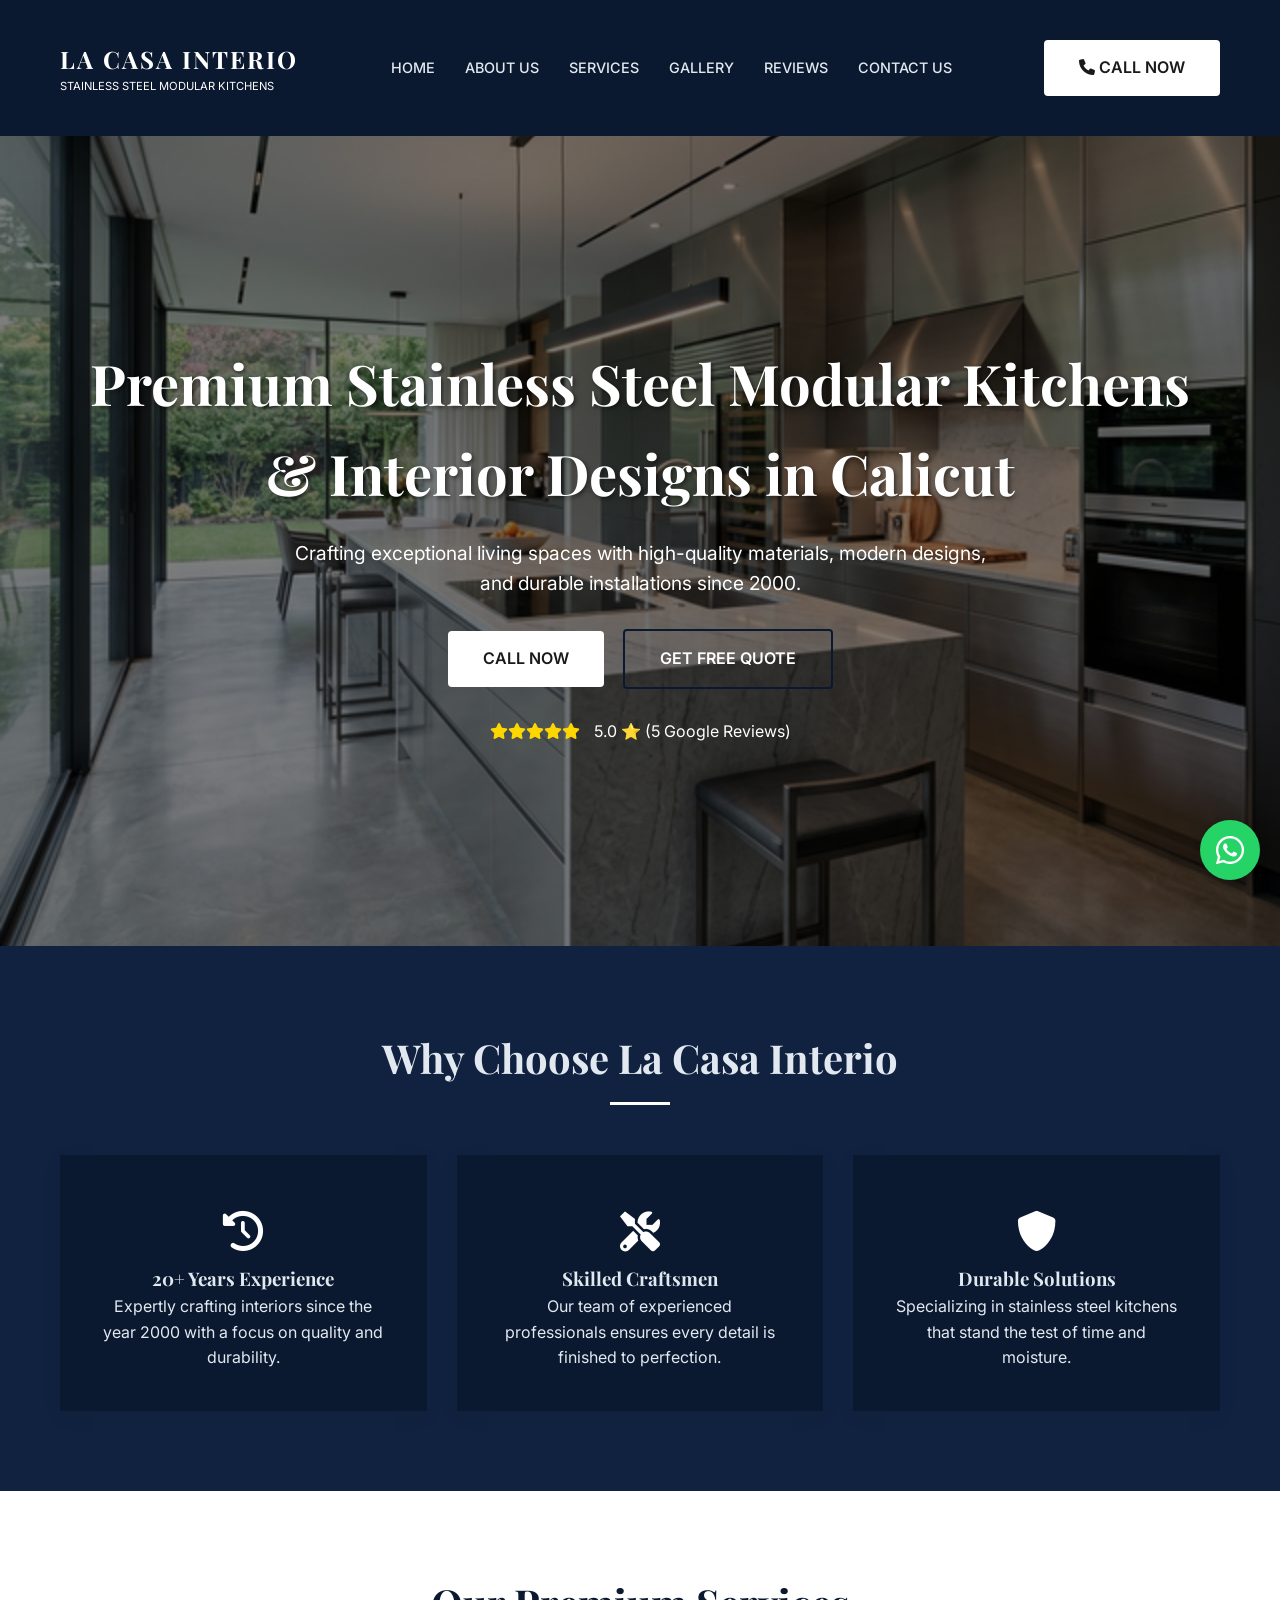
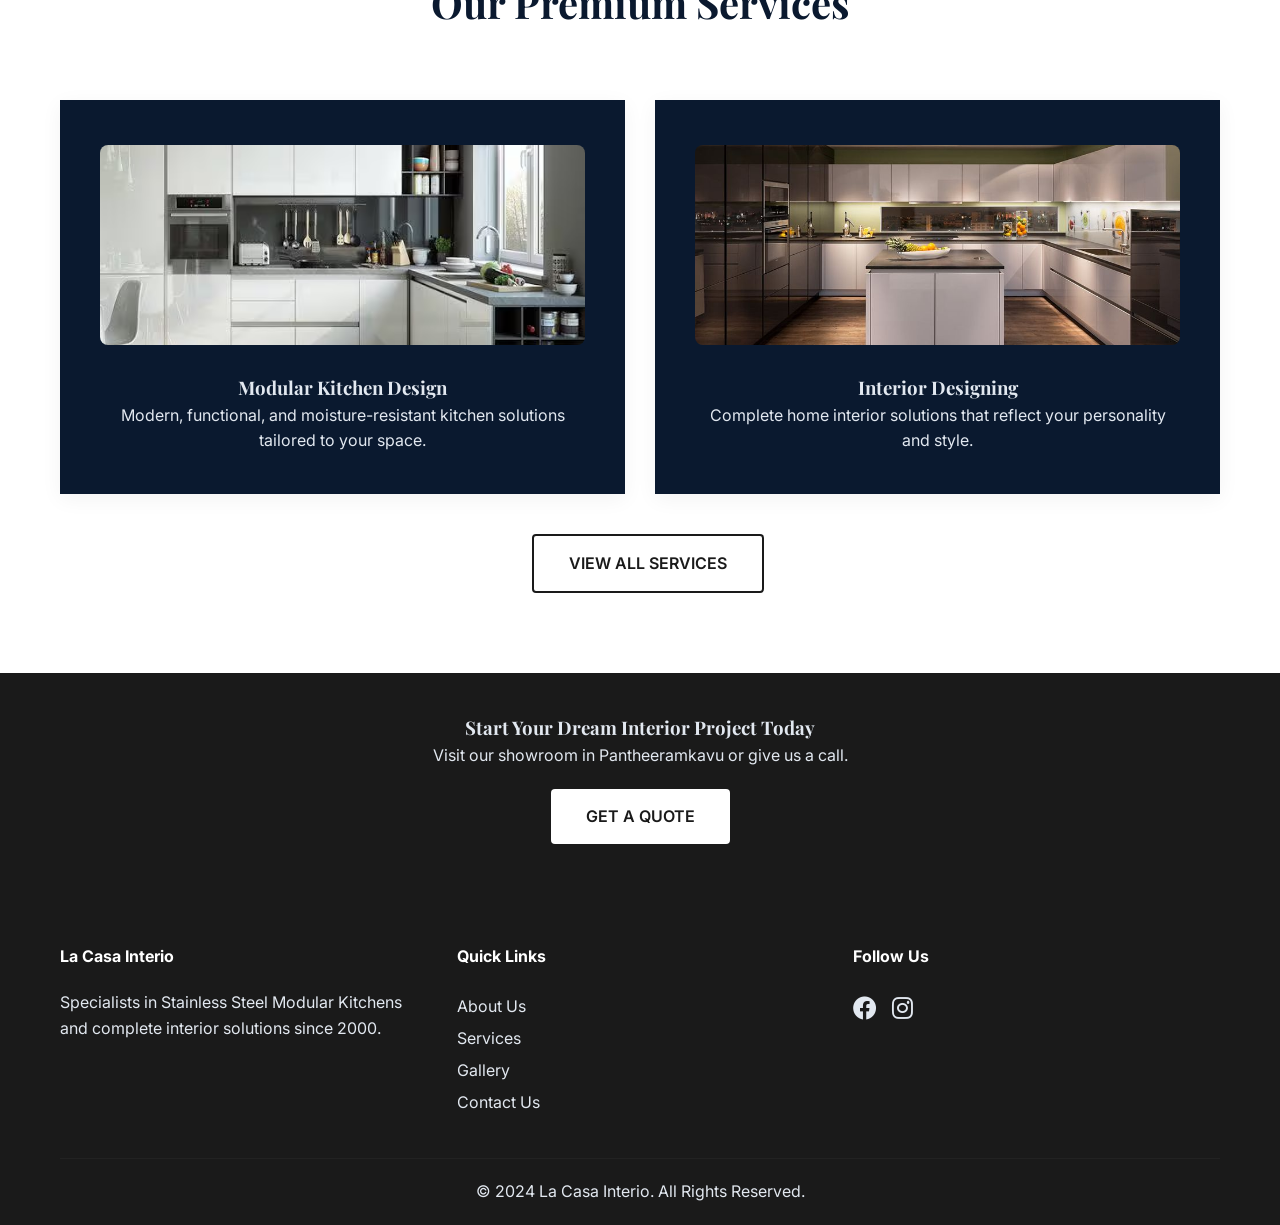
<file: index.html>
<!DOCTYPE html>
<html lang="en">
<head>
    <meta charset="UTF-8">
    <meta name="viewport" content="width=device-width, initial-scale=1.0">
    <title>La Casa Interio | Premium Stainless Steel Kitchens Calicut</title>
    <meta name="description" content="Premium Stainless Steel Modular Kitchens & Interior Designs in Calicut. 20+ years of excellence in creating elegant and functional home interiors.">
    <meta name="keywords" content="Modular Kitchen Calicut, Stainless Steel Kitchen Kozhikode, Interior Designers Calicut">
    
    <!-- Fonts -->
    <link rel="preconnect" href="https://fonts.googleapis.com">
    <link rel="preconnect" href="https://fonts.gstatic.com" crossorigin>
    <link href="https://fonts.googleapis.com/css2?family=Inter:wght@400;500;600;700&family=Playfair+Display:wght@700&display=swap" rel="stylesheet">
    
    <!-- Icons -->
    <link rel="stylesheet" href="https://cdnjs.cloudflare.com/ajax/libs/font-awesome/6.0.0/css/all.min.css">
    
    <!-- Styling -->
    <link rel="stylesheet" href="style.css">
</head>
<body>

    <!-- Header -->
    <header>
        <div class="container nav-container">
            <nav>
                <a href="index.html" class="logo">
                    <span class="logo-main premium-font">LA CASA INTERIO</span>
                    <span class="logo-sub">Stainless Steel Modular Kitchens</span>
                </a>
                <ul class="nav-links">
                    <li><a href="index.html">Home</a></li>
                    <li><a href="about.html">About Us</a></li>
                    <li><a href="services.html">Services</a></li>
                    <li><a href="gallery.html">Gallery</a></li>
                    <li><a href="reviews.html">Reviews</a></li>
                    <li><a href="contact.html">Contact Us</a></li>
                </ul>
                <div class="menu-toggle">
                    <span></span>
                    <span></span>
                    <span></span>
                </div>
                <div class="header-contact">
                    <a href="tel:+919745864197" class="btn btn-primary btn-sm"><i class="fas fa-phone"></i> Call Now</a>
                </div>
            </nav>
        </div>
    </header>

    <!-- Hero Section -->
    <section class="hero">
        <div class="container">
            <div class="hero-content">
                <h1>Premium Stainless Steel Modular Kitchens & Interior Designs in Calicut</h1>
                <p>Crafting exceptional living spaces with high-quality materials, modern designs, and durable installations since 2000.</p>
                <div class="hero-buttons">
                    <a href="tel:+919745864197" class="btn btn-primary">Call Now</a>
                    <a href="contact.html" class="btn btn-outline">Get Free Quote</a>
                </div>
                <div class="google-rating" style="margin-top: 30px;">
                    <span style="color: #FFD700;"><i class="fas fa-star"></i><i class="fas fa-star"></i><i class="fas fa-star"></i><i class="fas fa-star"></i><i class="fas fa-star"></i></span>
                    <span style="margin-left: 10px;">5.0 ⭐ (5 Google Reviews)</span>
                </div>
            </div>
        </div>
    </section>

    <!-- Why Choose Us -->
    <section class="why-choose-us" style="background-color: var(--light-gray);">
        <div class="container">
            <div class="section-title">
                <h2>Why Choose La Casa Interio</h2>
            </div>
            <div class="services-grid">
                <div class="service-card">
                    <span class="service-icon"><i class="fas fa-history"></i></span>
                    <h3>20+ Years Experience</h3>
                    <p>Expertly crafting interiors since the year 2000 with a focus on quality and durability.</p>
                </div>
                <div class="service-card">
                    <span class="service-icon"><i class="fas fa-tools"></i></span>
                    <h3>Skilled Craftsmen</h3>
                    <p>Our team of experienced professionals ensures every detail is finished to perfection.</p>
                </div>
                <div class="service-card">
                    <span class="service-icon"><i class="fas fa-shield-alt"></i></span>
                    <h3>Durable Solutions</h3>
                    <p>Specializing in stainless steel kitchens that stand the test of time and moisture.</p>
                </div>
            </div>
        </div>
    </section>

    <!-- Services Overview -->
    <section class="services">
        <div class="container">
            <div class="section-title">
                <h2 style="color: var(--secondary-color);">Our Premium Services</h2>
            </div>
            <div class="services-grid">
                <div class="service-card">
                    <img src="stainless-steel-l-shape-laminated-modular-kitchen-for-home-2220449681-ka83ilmo.avif" alt="Stainless Steel Kitchen" style="width: 100%; height: 200px; object-fit: cover; border-radius: 8px; margin-bottom: 20px;">
                    <h3>Modular Kitchen Design</h3>
                    <p>Modern, functional, and moisture-resistant kitchen solutions tailored to your space.</p>
                </div>
                <div class="service-card">
                    <img src="lacasa-interio-pantheerankavu-kozhikode-modular-kitchen-manufacturers-kjs9a3qf6y.jpg" alt="Interior Designing" style="width: 100%; height: 200px; object-fit: cover; border-radius: 8px; margin-bottom: 20px;">
                    <h3>Interior Designing</h3>
                    <p>Complete home interior solutions that reflect your personality and style.</p>
                </div>

            </div>
            <div style="text-align: center; margin-top: 40px;">
                <a href="services.html" class="btn btn-outline" style="color: var(--primary-color); border-color: var(--primary-color);">View All Services</a>
            </div>
        </div>
    </section>

    <!-- WhatsApp & Mobile Call Buttons -->
    <a href="https://wa.me/919745864197" class="whatsapp-float" target="_blank">
        <i class="fab fa-whatsapp"></i>
    </a>
    <div class="sticky-call">
        <a href="tel:+919745864197"><i class="fas fa-phone"></i> Call Now for a Consultation</a>
    </div>

    <!-- Contact Mini -->
    <section class="contact-strip" style="background: var(--primary-color); color: var(--text-color); padding: 40px 0; text-align: center;">
        <div class="container">
            <h3>Start Your Dream Interior Project Today</h3>
            <p>Visit our showroom in Pantheeramkavu or give us a call.</p>
            <a href="contact.html" class="btn btn-primary" style="margin-top: 20px;">Get a Quote</a>
        </div>
    </section>

    <!-- Footer -->
    <footer style="background: var(--primary-color); color: var(--text-color); padding: 60px 0 20px;">
        <div class="container">
            <div class="services-grid">
                <div>
                    <h4 style="color: var(--accent-color); margin-bottom: 20px;">La Casa Interio</h4>
                    <p>Specialists in Stainless Steel Modular Kitchens and complete interior solutions since 2000.</p>
                </div>
                <div>
                    <h4 style="color: var(--accent-color); margin-bottom: 20px;">Quick Links</h4>
                    <ul style="line-height: 2;">
                        <li><a href="about.html">About Us</a></li>
                        <li><a href="services.html">Services</a></li>
                        <li><a href="gallery.html">Gallery</a></li>
                        <li><a href="contact.html">Contact Us</a></li>
                    </ul>
                </div>
                <div>
                    <h4 style="color: var(--accent-color); margin-bottom: 20px;">Follow Us</h4>
                    <div style="display: flex; gap: 15px; font-size: 1.5rem;">
                        <a href="https://www.facebook.com/lacasainteriocalicut/" target="_blank"><i class="fab fa-facebook"></i></a>
                        <a href="https://www.instagram.com/lacasainteriocalicut/" target="_blank"><i class="fab fa-instagram"></i></a>
                    </div>
                </div>
            </div>
            <div style="text-align: center; margin-top: 40px; border-top: 1px solid #222; padding-top: 20px;">
                <p>&copy; 2024 La Casa Interio. All Rights Reserved.</p>
            </div>
        </div>
    </footer>

    <script src="main.js"></script>
</body>
</html>
</file>
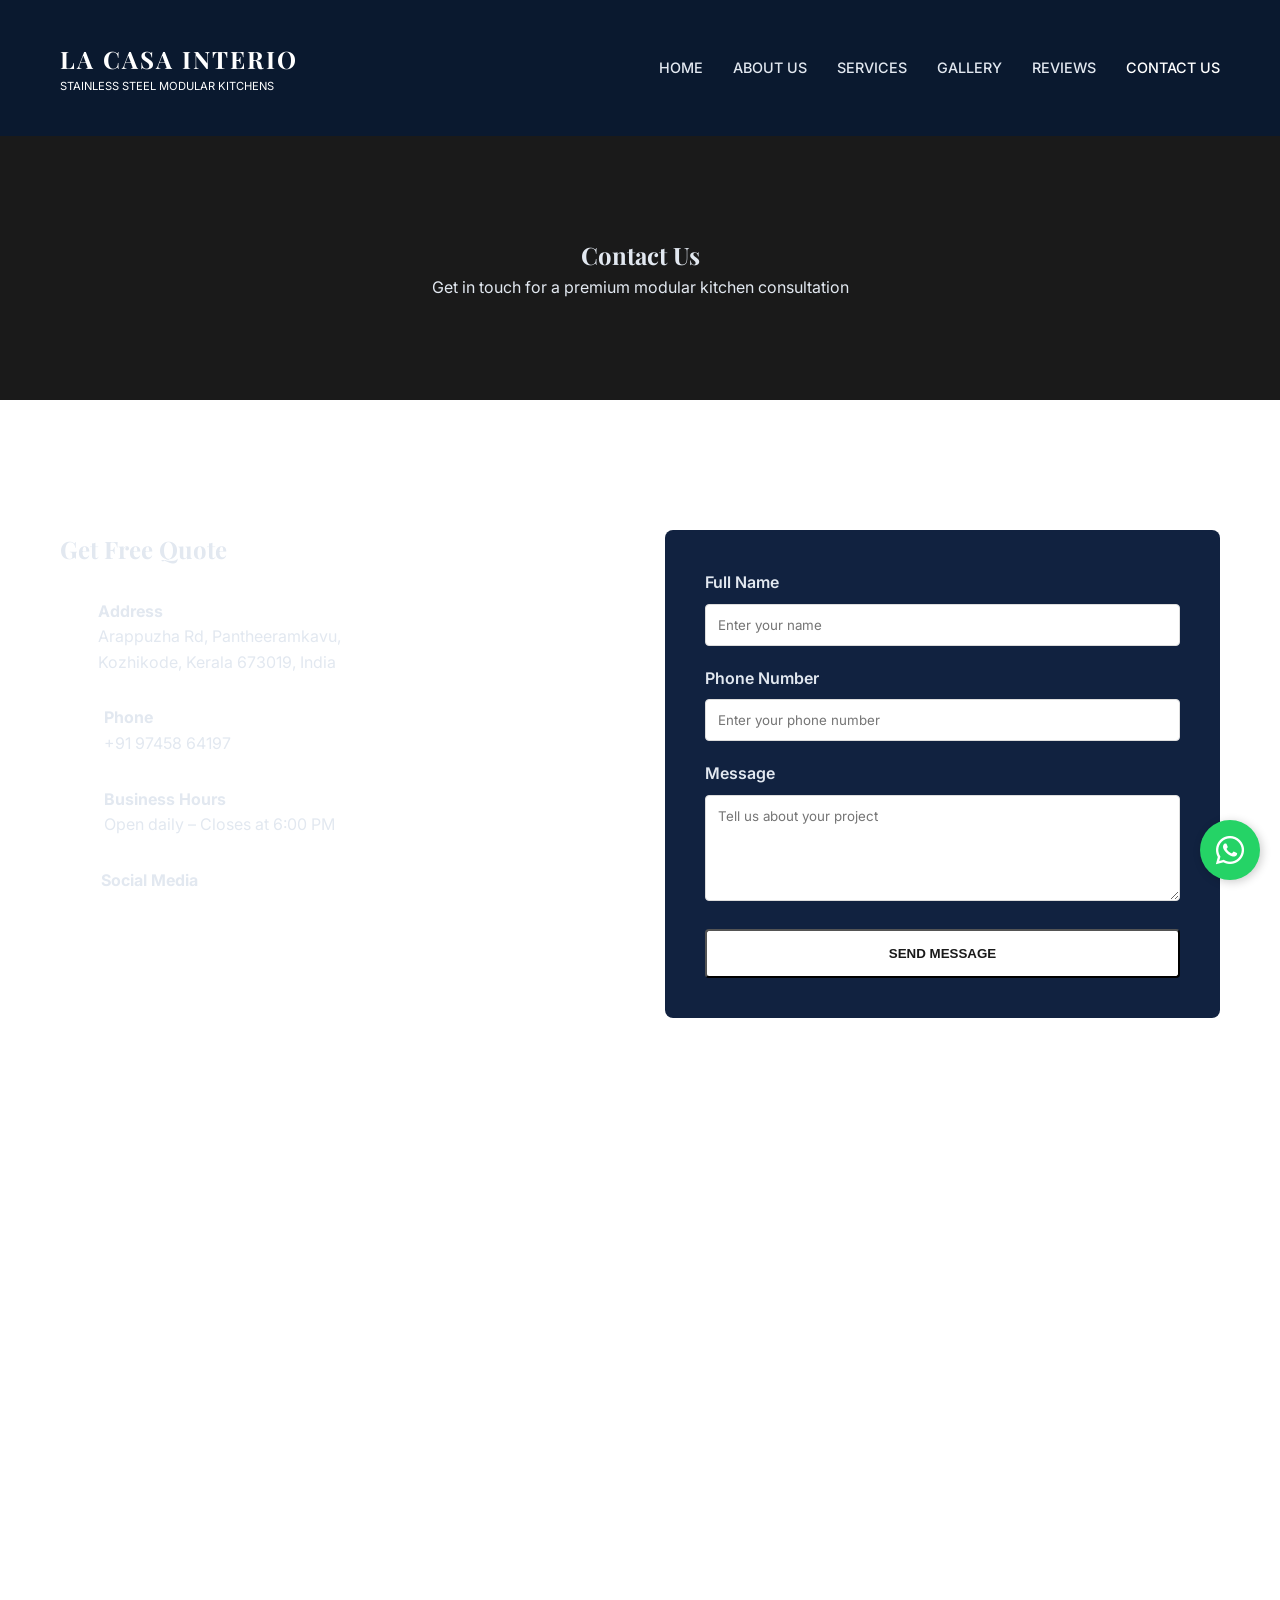
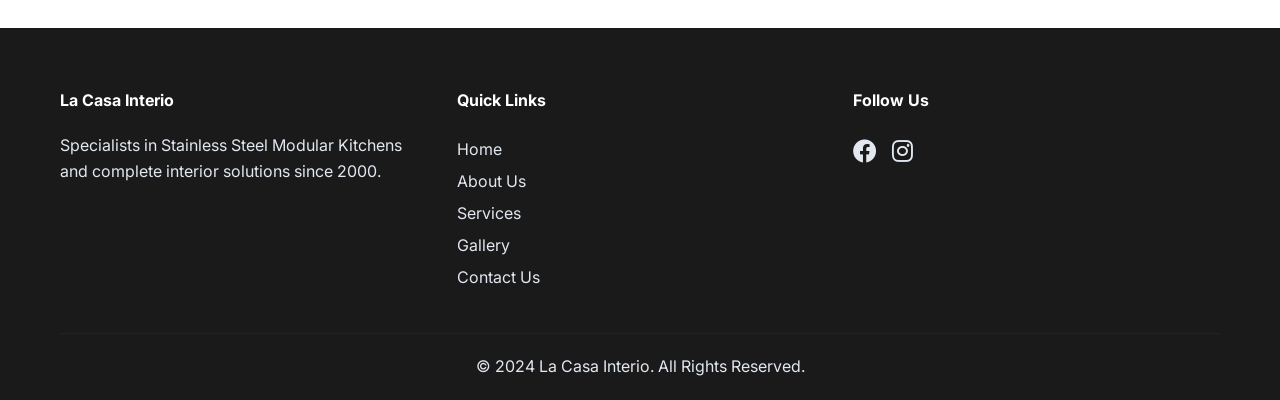
<file: contact.html>
<!DOCTYPE html>
<html lang="en">

<head>
    <meta charset="UTF-8">
    <meta name="viewport" content="width=device-width, initial-scale=1.0">
    <title>Contact Us | La Casa Interio - Modular Kitchen Calicut</title>
    <link rel="preconnect" href="https://fonts.googleapis.com">
    <link rel="preconnect" href="https://fonts.gstatic.com" crossorigin>
    <link
        href="https://fonts.googleapis.com/css2?family=Inter:wght@400;500;600;700&family=Playfair+Display:wght@700&display=swap"
        rel="stylesheet">
    <link rel="stylesheet" href="https://cdnjs.cloudflare.com/ajax/libs/font-awesome/6.0.0/css/all.min.css">
    <link rel="stylesheet" href="style.css">
    <style>
        .contact-container {
            display: grid;
            grid-template-columns: 1fr 1fr;
            gap: 50px;
            margin-top: 50px;
        }

        .contact-info-item {
            display: flex;
            gap: 20px;
            margin-bottom: 30px;
        }

        .contact-info-item i {
            font-size: 1.5rem;
            color: var(--accent-color);
        }

        .contact-form {
            background: var(--light-gray);
            padding: 40px;
            border-radius: 8px;
        }

        .form-group {
            margin-bottom: 20px;
        }

        .form-group label {
            display: block;
            margin-bottom: 8px;
            font-weight: 600;
        }

        .form-group input,
        .form-group textarea {
            width: 100%;
            padding: 12px;
            border: 1px solid #ddd;
            border-radius: 4px;
            font-family: inherit;
        }

        .map-container {
            margin-top: 80px;
            height: 450px;
            width: 100%;
        }

        @media (max-width: 768px) {
            .contact-container {
                grid-template-columns: 1fr;
            }
        }
    </style>
</head>

<body>
    <header>
        <div class="container nav-container">
            <nav>
                <a href="index.html" class="logo">
                    <span class="logo-main premium-font">LA CASA INTERIO</span>
                    <span class="logo-sub">Stainless Steel Modular Kitchens</span>
                </a>
                <ul class="nav-links">
                    <li><a href="index.html">Home</a></li>
                    <li><a href="about.html">About Us</a></li>
                    <li><a href="services.html">Services</a></li>
                    <li><a href="gallery.html">Gallery</a></li>
                    <li><a href="reviews.html">Reviews</a></li>
                    <li><a href="contact.html" class="active" style="color: var(--accent-color);">Contact Us</a></li>
                </ul>
                <div class="menu-toggle">
                    <span></span>
                    <span></span>
                    <span></span>
                </div>
            </nav>
        </div>
    </header>

    <section class="page-header"
        style="background: var(--primary-color); color: var(--text-color); padding: 100px 0; text-align: center;">
        <div class="container">
            <h1>Contact Us</h1>
            <p>Get in touch for a premium modular kitchen consultation</p>
        </div>
    </section>

    <section class="contact-section">
        <div class="container">
            <div class="contact-container">
                <div class="contact-info">
                    <h2 class="premium-font" style="margin-bottom: 30px;">Get Free Quote</h2>
                    <div class="contact-info-item">
                        <i class="fas fa-map-marker-alt"></i>
                        <div>
                            <h4>Address</h4>
                            <p>Arappuzha Rd, Pantheeramkavu,<br>Kozhikode, Kerala 673019, India</p>
                        </div>
                    </div>
                    <div class="contact-info-item">
                        <i class="fas fa-phone"></i>
                        <div>
                            <h4>Phone</h4>
                            <p><a href="tel:+919745864197">+91 97458 64197</a></p>
                        </div>
                    </div>
                    <div class="contact-info-item">
                        <i class="fas fa-clock"></i>
                        <div>
                            <h4>Business Hours</h4>
                            <p>Open daily – Closes at 6:00 PM</p>
                        </div>
                    </div>
                    <div class="contact-info-item">
                        <i class="fas fa-share-alt"></i>
                        <div>
                            <h4>Social Media</h4>
                            <div style="display: flex; gap: 15px; font-size: 1.5rem; margin-top: 5px;">
                                <a href="https://www.facebook.com/lacasainteriocalicut/" target="_blank" style="color: var(--accent-color);"><i class="fab fa-facebook"></i></a>
                                <a href="https://www.instagram.com/lacasainteriocalicut/" target="_blank" style="color: var(--accent-color);"><i class="fab fa-instagram"></i></a>
                            </div>
                        </div>
                    </div>
                </div>

                <div class="contact-form">
                    <form id="contactForm">
                        <div class="form-group">
                            <label for="name">Full Name</label>
                            <input type="text" id="name" name="name" required placeholder="Enter your name">
                        </div>
                        <div class="form-group">
                            <label for="phone">Phone Number</label>
                            <input type="tel" id="phone" name="phone" required placeholder="Enter your phone number">
                        </div>
                        <div class="form-group">
                            <label for="message">Message</label>
                            <textarea id="message" name="message" rows="5" required
                                placeholder="Tell us about your project"></textarea>
                        </div>
                        <button type="submit" class="btn btn-primary" style="width: 100%;">Send Message</button>
                    </form>
                </div>
            </div>

            <div class="map-container">
                <iframe
                    src="https://www.google.com/maps/embed?pb=!1m18!1m12!1m3!1d3913.6262489110!2d75.8366!3d11.2355!2m3!1f0!2f0!3f0!3m2!1i1024!2i768!4f13.1!3m3!1m2!1s0x3ba65be6b4f6e5b7%3A0x6b7e6b7e6b7e6b7e!2sLa%20Casa%20Interio!5e0!3m2!1sen!2sin!4v1710330000000!5m2!1sen!2sin"
                    width="100%" height="100%" style="border:0;" allowfullscreen="" loading="lazy"
                    referrerpolicy="no-referrer-when-downgrade"></iframe>
            </div>
        </div>
    </section>

    <!-- Footer same as index -->
    <footer style="background: var(--primary-color); color: var(--text-color); padding: 60px 0 20px;">
        <div class="container">
            <div class="services-grid">
                <div>
                    <h4 style="color: var(--accent-color); margin-bottom: 20px;">La Casa Interio</h4>
                    <p>Specialists in Stainless Steel Modular Kitchens and complete interior solutions since 2000.</p>
                </div>
                <div>
                    <h4 style="color: var(--accent-color); margin-bottom: 20px;">Quick Links</h4>
                    <ul style="line-height: 2;">
                        <li><a href="index.html">Home</a></li>
                        <li><a href="about.html">About Us</a></li>
                        <li><a href="services.html">Services</a></li>
                        <li><a href="gallery.html">Gallery</a></li>
                        <li><a href="contact.html">Contact Us</a></li>
                    </ul>
                </div>
                <div>
                    <h4 style="color: var(--accent-color); margin-bottom: 20px;">Follow Us</h4>
                    <div style="display: flex; gap: 15px; font-size: 1.5rem;">
                        <a href="https://www.facebook.com/lacasainteriocalicut/" target="_blank"><i
                                class="fab fa-facebook"></i></a>
                        <a href="https://www.instagram.com/lacasainteriocalicut/" target="_blank"><i
                                class="fab fa-instagram"></i></a>
                    </div>
                </div>
            </div>
            <div style="text-align: center; margin-top: 40px; border-top: 1px solid #222; padding-top: 20px;">
                <p>&copy; 2024 La Casa Interio. All Rights Reserved.</p>
            </div>
        </div>
    </footer>

    <!-- WhatsApp & Mobile Call Buttons -->
    <a href="https://wa.me/919745864197" class="whatsapp-float" target="_blank">
        <i class="fab fa-whatsapp"></i>
    </a>
    <div class="sticky-call">
        <a href="tel:+919745864197"><i class="fas fa-phone"></i> Call Now for a Consultation</a>
    </div>

    <script src="main.js"></script>
</body>

</html>
</file>
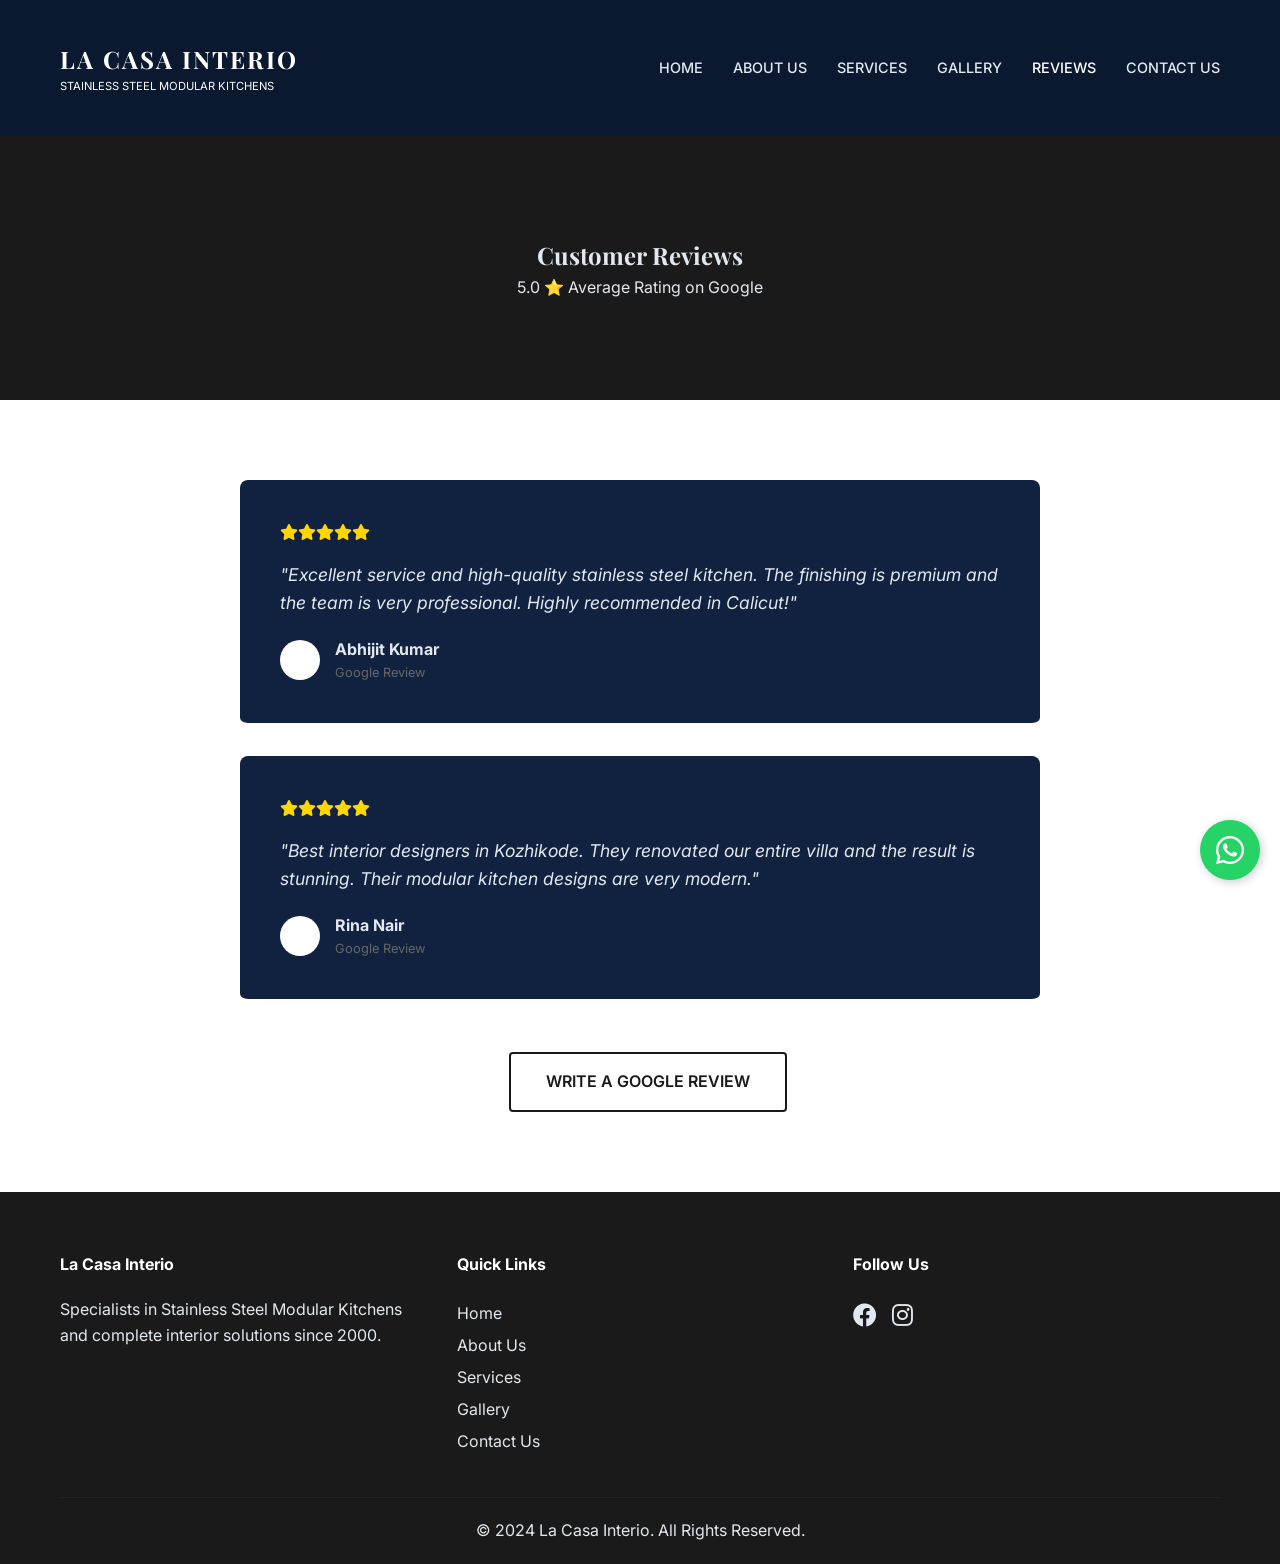
<file: reviews.html>
<!DOCTYPE html>
<html lang="en">

<head>
    <meta charset="UTF-8">
    <meta name="viewport" content="width=device-width, initial-scale=1.0">
    <title>Reviews | La Casa Interio - 5.0 Rated Kitchen Specialist</title>
    <link rel="preconnect" href="https://fonts.googleapis.com">
    <link rel="preconnect" href="https://fonts.gstatic.com" crossorigin>
    <link
        href="https://fonts.googleapis.com/css2?family=Inter:wght@400;500;600;700&family=Playfair+Display:wght@700&display=swap"
        rel="stylesheet">
    <link rel="stylesheet" href="https://cdnjs.cloudflare.com/ajax/libs/font-awesome/6.0.0/css/all.min.css">
    <link rel="stylesheet" href="style.css">
    <style>
        .review-card {
            background: var(--light-gray);
            padding: 40px;
            margin-bottom: 30px;
            border-radius: 8px;
            border-bottom: 3px solid var(--accent-color);
        }

        .star-rating {
            color: #FFD700;
            margin-bottom: 15px;
        }

        .reviewer-info {
            display: flex;
            align-items: center;
            gap: 15px;
            margin-top: 20px;
        }

        .reviewer-info img {
            width: 50px;
            height: 50px;
            border-radius: 50%;
            background: #ccc;
        }
    </style>
</head>

<body>
    <header>
        <div class="container nav-container">
            <nav>
                <a href="index.html" class="logo">
                    <span class="logo-main premium-font">LA CASA INTERIO</span>
                    <span class="logo-sub">Stainless Steel Modular Kitchens</span>
                </a>
                <ul class="nav-links">
                    <li><a href="index.html">Home</a></li>
                    <li><a href="about.html">About Us</a></li>
                    <li><a href="services.html">Services</a></li>
                    <li><a href="gallery.html">Gallery</a></li>
                    <li><a href="reviews.html" class="active" style="color: var(--accent-color);">Reviews</a></li>
                    <li><a href="contact.html">Contact Us</a></li>
                </ul>
                <div class="menu-toggle">
                    <span></span>
                    <span></span>
                    <span></span>
                </div>
            </nav>
        </div>
    </header>

    <section class="page-header"
        style="background: var(--primary-color); color: var(--text-color); padding: 100px 0; text-align: center;">
        <div class="container">
            <h1>Customer Reviews</h1>
            <p>5.0 ⭐ Average Rating on Google</p>
        </div>
    </section>

    <section class="reviews">
        <div class="container">
            <div style="max-width: 800px; margin: 0 auto;">

                <div class="review-card">
                    <div class="star-rating">
                        <i class="fas fa-star"></i><i class="fas fa-star"></i><i class="fas fa-star"></i><i
                            class="fas fa-star"></i><i class="fas fa-star"></i>
                    </div>
                    <p style="font-style: italic; font-size: 1.1rem;">"Excellent service and high-quality stainless
                        steel kitchen. The finishing is premium and the team is very professional. Highly recommended in
                        Calicut!"</p>
                    <div class="reviewer-info">
                        <div class="initials"
                            style="width: 40px; height: 40px; background: var(--accent-color); color: white; display: flex; align-items: center; justify-content: center; border-radius: 50%; font-weight: bold;">
                            AK</div>
                        <div>
                            <h4>Abhijit Kumar</h4>
                            <p style="font-size: 0.8rem; color: #666;">Google Review</p>
                        </div>
                    </div>
                </div>

                <div class="review-card">
                    <div class="star-rating">
                        <i class="fas fa-star"></i><i class="fas fa-star"></i><i class="fas fa-star"></i><i
                            class="fas fa-star"></i><i class="fas fa-star"></i>
                    </div>
                    <p style="font-style: italic; font-size: 1.1rem;">"Best interior designers in Kozhikode. They
                        renovated our entire villa and the result is stunning. Their modular kitchen designs are very
                        modern."</p>
                    <div class="reviewer-info">
                        <div class="initials"
                            style="width: 40px; height: 40px; background: var(--accent-color); color: white; display: flex; align-items: center; justify-content: center; border-radius: 50%; font-weight: bold;">
                            RN</div>
                        <div>
                            <h4>Rina Nair</h4>
                            <p style="font-size: 0.8rem; color: #666;">Google Review</p>
                        </div>
                    </div>
                </div>

                <div style="text-align: center; margin-top: 50px;">
                    <a href="https://www.google.com/search?q=La+Casa+Interio+reviews" target="_blank"
                        class="btn btn-outline"
                        style="color: var(--primary-color); border-color: var(--primary-color);">Write a Google
                        Review</a>
                </div>
            </div>
        </div>
    </section>

    <footer style="background: var(--primary-color); color: var(--text-color); padding: 60px 0 20px;">
        <!-- Footer -->
        <div class="container">
            <div class="services-grid">
                <div>
                    <h4 style="color: var(--accent-color); margin-bottom: 20px;">La Casa Interio</h4>
                    <p>Specialists in Stainless Steel Modular Kitchens and complete interior solutions since 2000.</p>
                </div>
                <div>
                    <h4 style="color: var(--accent-color); margin-bottom: 20px;">Quick Links</h4>
                    <ul style="line-height: 2;">
                        <li><a href="index.html">Home</a></li>
                        <li><a href="about.html">About Us</a></li>
                        <li><a href="services.html">Services</a></li>
                        <li><a href="gallery.html">Gallery</a></li>
                        <li><a href="contact.html">Contact Us</a></li>
                    </ul>
                </div>
                <div>
                    <h4 style="color: var(--accent-color); margin-bottom: 20px;">Follow Us</h4>
                    <div style="display: flex; gap: 15px; font-size: 1.5rem;">
                        <a href="https://www.facebook.com/lacasainteriocalicut/" target="_blank"><i
                                class="fab fa-facebook"></i></a>
                        <a href="https://www.instagram.com/lacasainteriocalicut/" target="_blank"><i
                                class="fab fa-instagram"></i></a>
                    </div>
                </div>
            </div>
            <div style="text-align: center; margin-top: 40px; border-top: 1px solid #222; padding-top: 20px;">
                <p>&copy; 2024 La Casa Interio. All Rights Reserved.</p>
            </div>
        </div>
    </footer>

    <!-- WhatsApp & Mobile Call Buttons -->
    <a href="https://wa.me/919745864197" class="whatsapp-float" target="_blank">
        <i class="fab fa-whatsapp"></i>
    </a>
    <div class="sticky-call">
        <a href="tel:+919745864197"><i class="fas fa-phone"></i> Call Now for a Consultation</a>
    </div>

    <script src="main.js"></script>
</body>

</html>
</file>
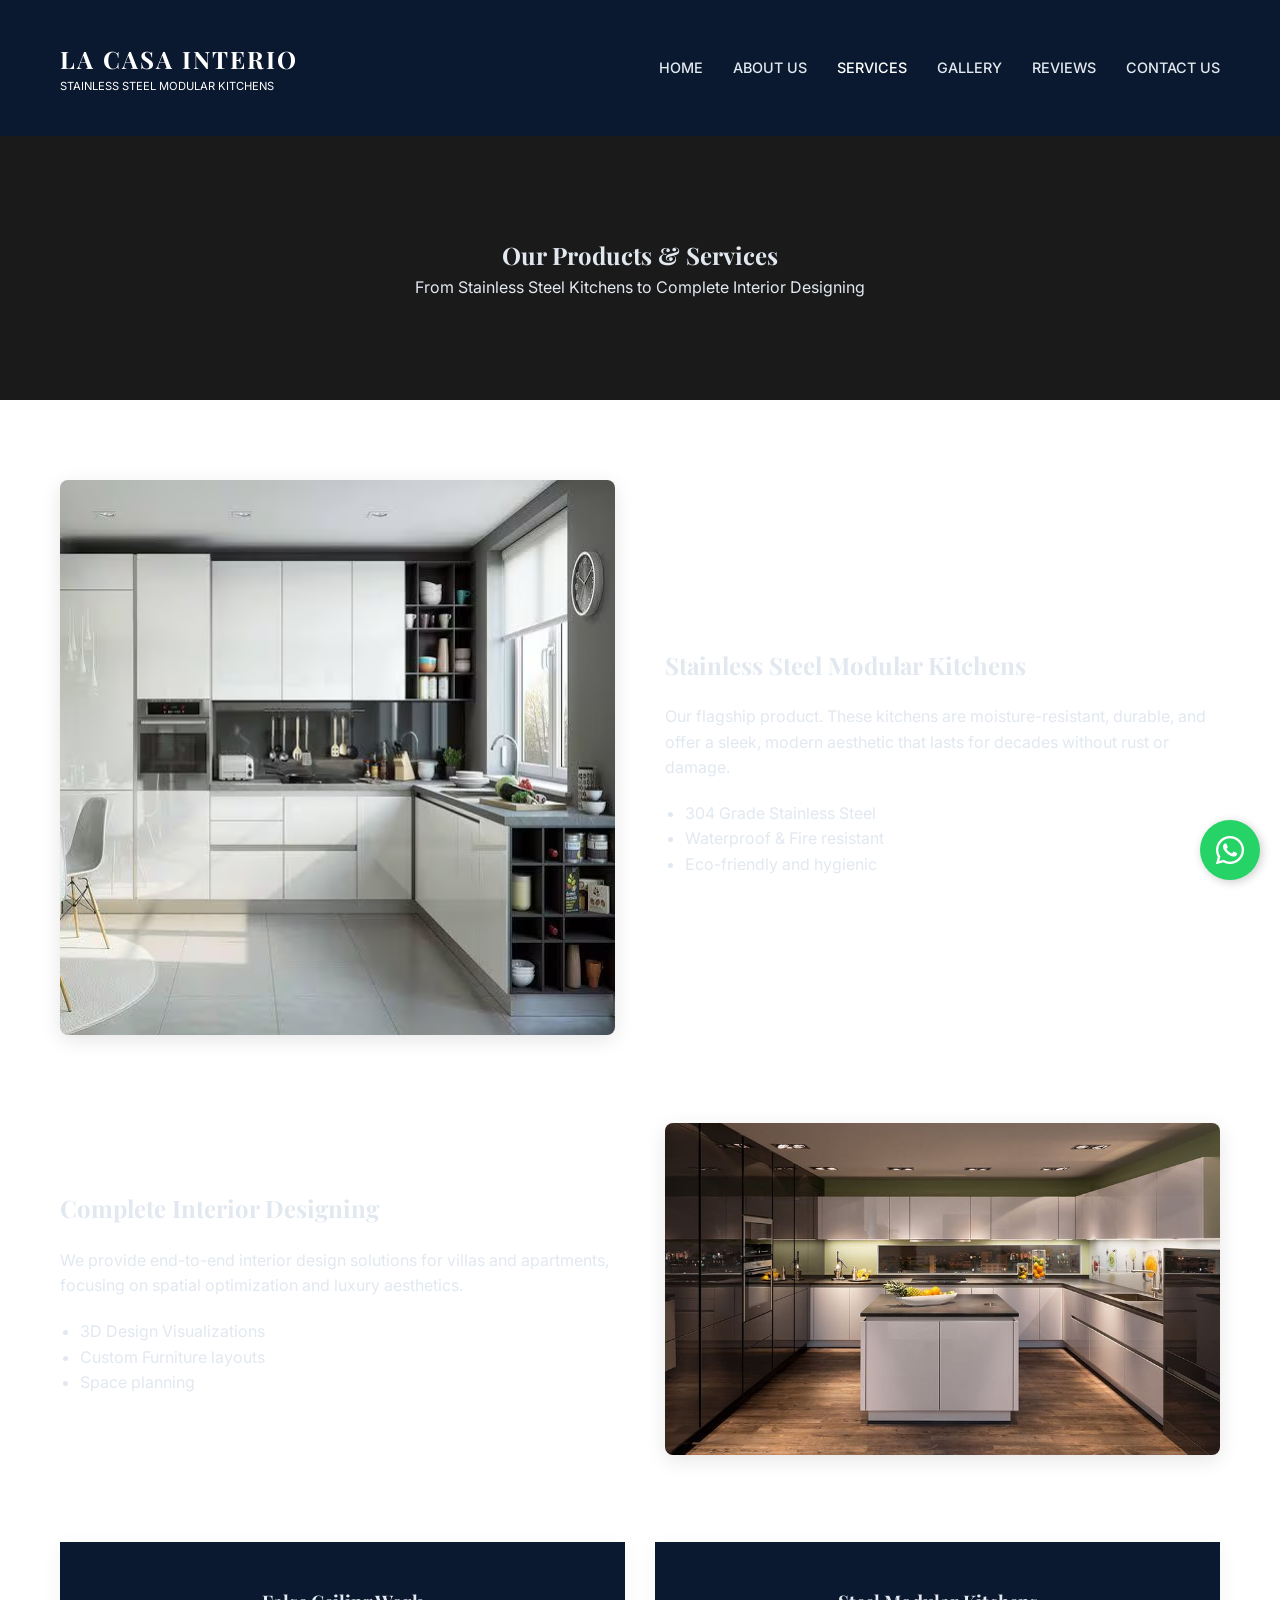
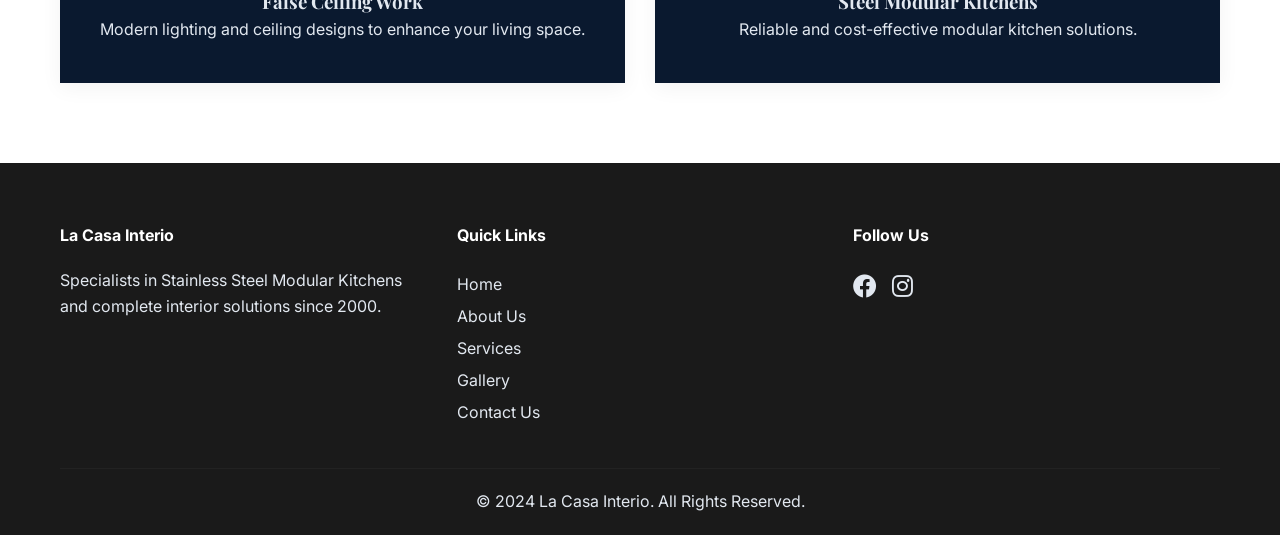
<file: services.html>
<!DOCTYPE html>
<html lang="en">

<head>
    <meta charset="UTF-8">
    <meta name="viewport" content="width=device-width, initial-scale=1.0">
    <title>Services | La Casa Interio - Modular Kitchens & Interiors</title>
    <link rel="preconnect" href="https://fonts.googleapis.com">
    <link rel="preconnect" href="https://fonts.gstatic.com" crossorigin>
    <link
        href="https://fonts.googleapis.com/css2?family=Inter:wght@400;500;600;700&family=Playfair+Display:wght@700&display=swap"
        rel="stylesheet">
    <link rel="stylesheet" href="https://cdnjs.cloudflare.com/ajax/libs/font-awesome/6.0.0/css/all.min.css">
    <link rel="stylesheet" href="style.css">
    <style>
        .service-list-item {
            display: grid;
            grid-template-columns: 1fr 1fr;
            gap: 50px;
            margin-bottom: 80px;
            align-items: center;
        }

        .service-list-item:nth-child(even) {
            direction: rtl;
        }

        .service-list-item:nth-child(even) .service-content {
            direction: ltr;
        }

        .service-image img {
            width: 100%;
            border-radius: 8px;
            box-shadow: 0 5px 20px rgba(0, 0, 0, 0.1);
        }

        @media (max-width: 768px) {
            .service-list-item {
                grid-template-columns: 1fr;
                direction: ltr !important;
            }
        }
    </style>
</head>

<body>
    <header>
        <div class="container nav-container">
            <nav>
                <a href="index.html" class="logo">
                    <span class="logo-main premium-font">LA CASA INTERIO</span>
                    <span class="logo-sub">Stainless Steel Modular Kitchens</span>
                </a>
                <ul class="nav-links">
                    <li><a href="index.html">Home</a></li>
                    <li><a href="about.html">About Us</a></li>
                    <li><a href="services.html" class="active" style="color: var(--accent-color);">Services</a></li>
                    <li><a href="gallery.html">Gallery</a></li>
                    <li><a href="reviews.html">Reviews</a></li>
                    <li><a href="contact.html">Contact Us</a></li>
                </ul>
                <div class="menu-toggle">
                    <span></span>
                    <span></span>
                    <span></span>
                </div>
            </nav>
        </div>
    </header>

    <section class="page-header"
        style="background: var(--primary-color); color: var(--text-color); padding: 100px 0; text-align: center;">
        <div class="container">
            <h1>Our Products & Services</h1>
            <p>From Stainless Steel Kitchens to Complete Interior Designing</p>
        </div>
    </section>

    <section class="services-list">
        <div class="container">

            <div class="service-list-item">
                <div class="service-image">
                    <img src="stainless-steel-l-shape-laminated-modular-kitchen-for-home-2220449681-ka83ilmo.avif" alt="L-Shape Laminated Stainless Steel Modular Kitchen">
                </div>
                <div class="service-content">
                    <h2 class="premium-font">Stainless Steel Modular Kitchens</h2>
                    <p style="margin: 20px 0;">Our flagship product. These kitchens are moisture-resistant, durable, and
                        offer a sleek, modern aesthetic that lasts for decades without rust or damage.</p>
                    <ul style="list-style: disc; margin-left: 20px;">
                        <li>304 Grade Stainless Steel</li>
                        <li>Waterproof & Fire resistant</li>
                        <li>Eco-friendly and hygienic</li>
                    </ul>
                </div>
            </div>

            <div class="service-list-item">
                <div class="service-image">
                    <img src="lacasa-interio-pantheerankavu-kozhikode-modular-kitchen-manufacturers-kjs9a3qf6y.jpg" alt="Complete Interior Designing by La Casa Interio">
                </div>
                <div class="service-content">
                    <h2 class="premium-font">Complete Interior Designing</h2>
                    <p style="margin: 20px 0;">We provide end-to-end interior design solutions for villas and
                        apartments, focusing on spatial optimization and luxury aesthetics.</p>
                    <ul style="list-style: disc; margin-left: 20px;">
                        <li>3D Design Visualizations</li>
                        <li>Custom Furniture layouts</li>
                        <li>Space planning</li>
                    </ul>
                </div>
            </div>



            <div class="services-grid" style="margin-top: 50px;">
                <div class="service-card">
                    <h3>False Ceiling Work</h3>
                    <p>Modern lighting and ceiling designs to enhance your living space.</p>
                </div>

                <div class="service-card">
                    <h3>Steel Modular Kitchens</h3>
                    <p>Reliable and cost-effective modular kitchen solutions.</p>
                </div>
            </div>

        </div>
    </section>

    <footer style="background: var(--primary-color); color: var(--text-color); padding: 60px 0 20px;">
        <!-- Footer -->
        <div class="container">
            <div class="services-grid">
                <div>
                    <h4 style="color: var(--accent-color); margin-bottom: 20px;">La Casa Interio</h4>
                    <p>Specialists in Stainless Steel Modular Kitchens and complete interior solutions since 2000.</p>
                </div>
                <div>
                    <h4 style="color: var(--accent-color); margin-bottom: 20px;">Quick Links</h4>
                    <ul style="line-height: 2;">
                        <li><a href="index.html">Home</a></li>
                        <li><a href="about.html">About Us</a></li>
                        <li><a href="services.html">Services</a></li>
                        <li><a href="gallery.html">Gallery</a></li>
                        <li><a href="contact.html">Contact Us</a></li>
                    </ul>
                </div>
                <div>
                    <h4 style="color: var(--accent-color); margin-bottom: 20px;">Follow Us</h4>
                    <div style="display: flex; gap: 15px; font-size: 1.5rem;">
                        <a href="https://www.facebook.com/lacasainteriocalicut/" target="_blank"><i
                                class="fab fa-facebook"></i></a>
                        <a href="https://www.instagram.com/lacasainteriocalicut/" target="_blank"><i
                                class="fab fa-instagram"></i></a>
                    </div>
                </div>
            </div>
            <div style="text-align: center; margin-top: 40px; border-top: 1px solid #222; padding-top: 20px;">
                <p>&copy; 2024 La Casa Interio. All Rights Reserved.</p>
            </div>
        </div>
    </footer>

    <!-- WhatsApp & Mobile Call Buttons -->
    <a href="https://wa.me/919745864197" class="whatsapp-float" target="_blank">
        <i class="fab fa-whatsapp"></i>
    </a>
    <div class="sticky-call">
        <a href="tel:+919745864197"><i class="fas fa-phone"></i> Call Now for a Consultation</a>
    </div>

    <script src="main.js"></script>
</body>

</html>
</file>
<file: style.css>
/* 
   La Casa Interio - Premium Design System
   Colors: Black, White, Silver, Gold
*/

:root {
    --primary-color: #1A1A1A; /* Black */
    --secondary-color: #0A192F; /* Navy Blue */
    --accent-color: #FFFFFF; /* White */
    --silver-color: #C0C0C0;
    --text-color: #E2E8F0; /* Light gray for readable text on navy blue */
    --light-gray: #112240; /* Darker navy for contrasting sections */
    --transition: all 0.3s ease;
}

* {
    margin: 0;
    padding: 0;
    box-sizing: border-box;
}

body {
    font-family: 'Inter', sans-serif;
    color: var(--text-color);
    line-height: 1.6;
    overflow-x: hidden;
}

h1, h2, h3, .premium-font {
    font-family: 'Playfair Display', serif;
    font-weight: 700;
}

a {
    text-decoration: none;
    color: inherit;
}

ul {
    list-style: none;
}

/* Container */
.container {
    max-width: 1200px;
    margin: 0 auto;
    padding: 0 20px;
}

/* Header & Navigation */
header {
    background: var(--secondary-color);
    box-shadow: 0 2px 10px rgba(0,0,0,0.1);
    position: sticky;
    top: 0;
    z-index: 1000;
}

nav {
    display: flex;
    justify-content: space-between;
    align-items: center;
    padding: 20px 0;
}

.logo {
    display: flex;
    flex-direction: column;
}

.logo-main {
    font-size: 1.5rem;
    color: var(--accent-color);
    letter-spacing: 2px;
}

.logo-sub {
    font-size: 0.7rem;
    color: var(--accent-color);
    text-transform: uppercase;
}

.nav-links {
    display: flex;
    gap: 30px;
}

.nav-links li a {
    font-weight: 500;
    font-size: 0.9rem;
    text-transform: uppercase;
    transition: var(--transition);
}

.nav-links li a:hover {
    color: var(--accent-color);
}

/* Hero Section */
.hero {
    height: 90vh;
    background: linear-gradient(rgba(0,0,0,0.5), rgba(0,0,0,0.5)), url('hero_kitchen.png');
    background-size: cover;
    background-position: center;
    display: flex;
    align-items: center;
    justify-content: center;
    text-align: center;
    color: white;
}

.hero-content h1 {
    font-size: 3.5rem;
    margin-bottom: 20px;
    text-shadow: 2px 2px 4px rgba(0,0,0,0.5);
}

.hero-content p {
    font-size: 1.2rem;
    margin-bottom: 30px;
    max-width: 700px;
    margin-left: auto;
    margin-right: auto;
}

.btn {
    padding: 15px 35px;
    border-radius: 4px;
    font-weight: 600;
    text-transform: uppercase;
    display: inline-block;
    cursor: pointer;
    transition: var(--transition);
}

.btn-primary {
    background: var(--accent-color);
    color: var(--primary-color);
}

.btn-primary:hover {
    background: #FFFDD0; /* Cream */
    transform: translateY(-2px);
}

.btn-outline {
    border: 2px solid var(--secondary-color);
    margin-left: 15px;
}

.btn-outline:hover {
    background: var(--accent-color);
    color: var(--primary-color);
}

/* Sections */
section {
    padding: 80px 0;
}

.section-title {
    text-align: center;
    margin-bottom: 50px;
}

.section-title h2 {
    font-size: 2.5rem;
    position: relative;
    padding-bottom: 15px;
}

.section-title h2::after {
    content: '';
    position: absolute;
    bottom: 0;
    left: 50%;
    transform: translateX(-50%);
    width: 60px;
    height: 3px;
    background: var(--accent-color);
}

/* Grid Layouts */
.services-grid {
    display: grid;
    grid-template-columns: repeat(auto-fit, minmax(300px, 1fr));
    gap: 30px;
}

.service-card {
    background: var(--secondary-color);
    padding: 40px;
    text-align: center;
    box-shadow: 0 5px 20px rgba(0,0,0,0.05);
    border-top: 5px solid transparent;
    transition: var(--transition);
}

.service-card:hover {
    border-top: 5px solid var(--accent-color);
    transform: translateY(-10px);
}

.service-icon {
    font-size: 2.5rem;
    color: var(--accent-color);
    margin-bottom: 20px;
}

/* Floating Elements */
.whatsapp-float {
    position: fixed;
    bottom: 20px;
    right: 20px;
    background: #25d366;
    color: white;
    width: 60px;
    height: 60px;
    border-radius: 50%;
    display: flex;
    align-items: center;
    justify-content: center;
    font-size: 2rem;
    box-shadow: 2px 2px 10px rgba(0,0,0,0.2);
    z-index: 999;
}

.sticky-call {
    display: none;
}

/* Mobile Menu Button */
.menu-toggle {
    display: none;
    flex-direction: column;
    gap: 5px;
    cursor: pointer;
    z-index: 1001;
}

.menu-toggle span {
    width: 25px;
    height: 3px;
    background: var(--primary-color);
    transition: var(--transition);
}

/* Tablet & Smaller Laptop (992px - 1200px) */
@media (max-width: 1200px) {
    .container {
        padding: 0 40px;
    }
}

/* Tablet (768px - 991px) */
@media (max-width: 991px) {
    .hero-content h1 {
        font-size: 2.8rem;
    }
    
    .nav-links {
        gap: 20px;
    }
    
    .services-grid {
        grid-template-columns: repeat(2, 1fr);
    }
}

/* Mobile & Small Tablet (max-width: 768px) */
@media (max-width: 768px) {
    .menu-toggle {
        display: flex;
    }

    .nav-links {
        position: fixed;
        top: 0;
        right: -100%;
        width: 70%;
        height: 100vh;
        background: var(--secondary-color);
        flex-direction: column;
        justify-content: center;
        align-items: center;
        box-shadow: -5px 0 15px rgba(0,0,0,0.1);
        transition: 0.5s ease;
        z-index: 1000;
    }

    .nav-links.active {
        right: 0;
    }

    .nav-links li {
        margin: 20px 0;
    }

    .nav-links li a {
        font-size: 1.2rem;
    }

    .header-contact {
        display: none;
    }

    .hero-content h1 {
        font-size: 2.2rem;
    }

    .hero-content p {
        font-size: 1rem;
    }

    .services-grid {
        grid-template-columns: 1fr;
    }

    .sticky-call {
        display: flex;
        position: fixed;
        bottom: 0;
        left: 0;
        width: 100%;
        background: var(--primary-color);
        color: white;
        text-align: center;
        padding: 15px;
        font-weight: bold;
        z-index: 1001;
        justify-content: center;
        align-items: center;
        gap: 10px;
    }

    .btn-outline {
        margin-left: 0;
        margin-top: 15px;
    }

    .btn {
        width: auto;
        margin-bottom: 10px;
    }

    /* Hamburger Animation */
    .menu-toggle.active span:nth-child(1) {
        transform: rotate(45deg) translate(5px, 6px);
    }
    .menu-toggle.active span:nth-child(2) {
        opacity: 0;
    }
    .menu-toggle.active span:nth-child(3) {
        transform: rotate(-45deg) translate(5px, -6px);
    }
}
</file>
